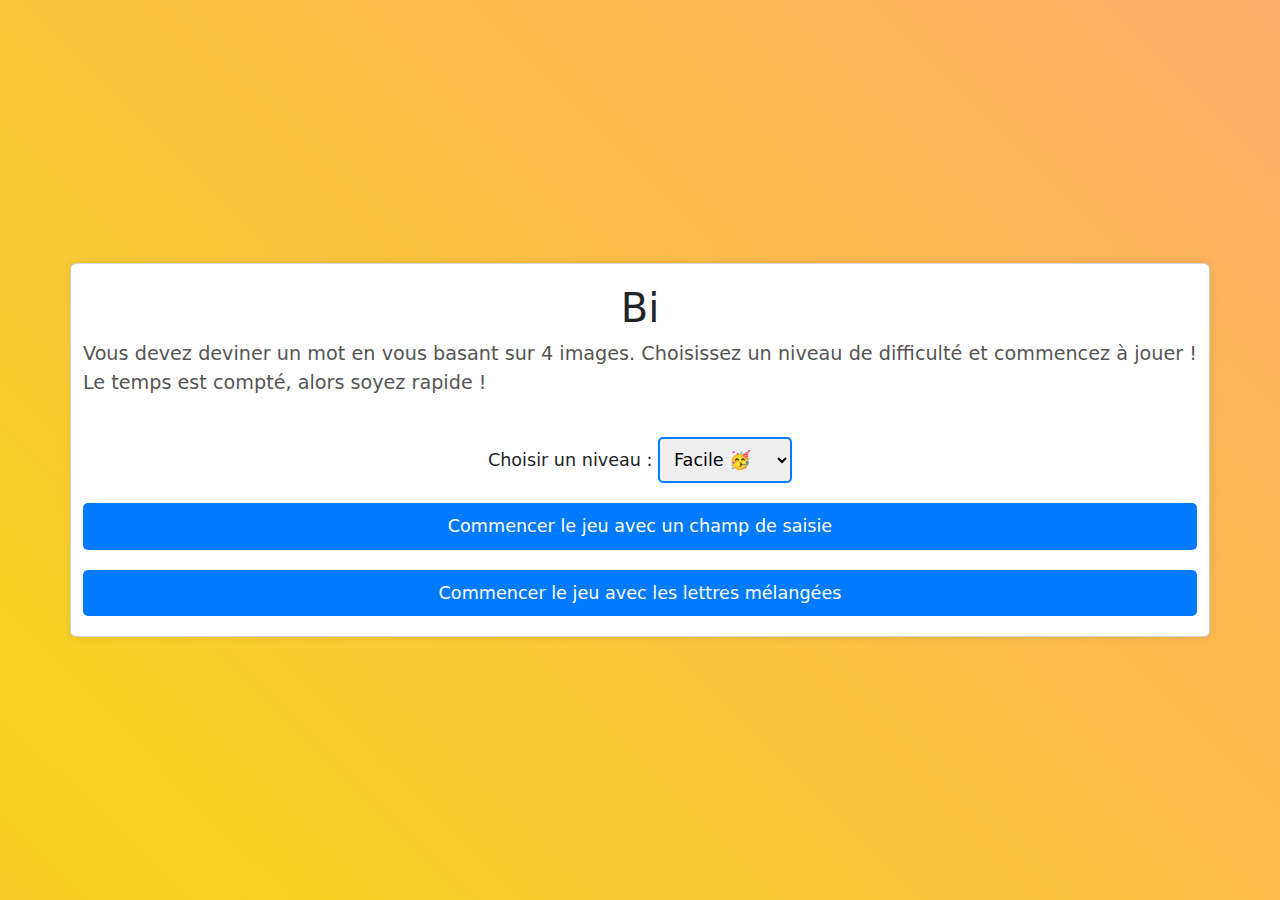
<file: index.html>
<!DOCTYPE html>
<html lang="fr">
<head>
    <meta charset="UTF-8">
    <meta name="viewport" content="width=device-width, initial-scale=1.0">
    <title>Page d'Accueil - 4 Images, 1 Mot</title>
    <link rel="stylesheet" href="./accueil.css">
    <link href="https://cdn.jsdelivr.net/npm/bootstrap@5.3.3/dist/css/bootstrap.min.css"
     rel="stylesheet" integrity="sha384-QWTKZyjpPEjISv5WaRU9OFeRpok6YctnYmDr5pNlyT2bRjXh0JMhjY6hW+ALEwIH" 
     crossorigin="anonymous">
</head>
<body>
    <div class="container card m-2">
        <h1 id="animatedText"></h1>
        <p class="description">
            Vous devez deviner un mot en vous basant sur 4 images. Choisissez un niveau de difficulté et commencez à jouer ! 
            Le temps est compté, alors soyez rapide !
        </p>
        <div class="level-selection">
            <label for="level">Choisir un niveau :</label>
            <select id="level">
                <option value="easy">Facile 🥳</option>
                <option value="medium">Moyen 😐</option>
                <option value="hard">Difficile 😓</option>
            </select>
        </div>
        <button class="start-btn" id="startBtn">Commencer le jeu avec un champ de saisie</button>
        <button class="start-btn" id="startBtn2">Commencer le jeu avec les lettres mélangées</button>

        <script src="./accueil.js"></script>
        <script src="./script.js"></script>
    </div>
</body>
</html>
</file>
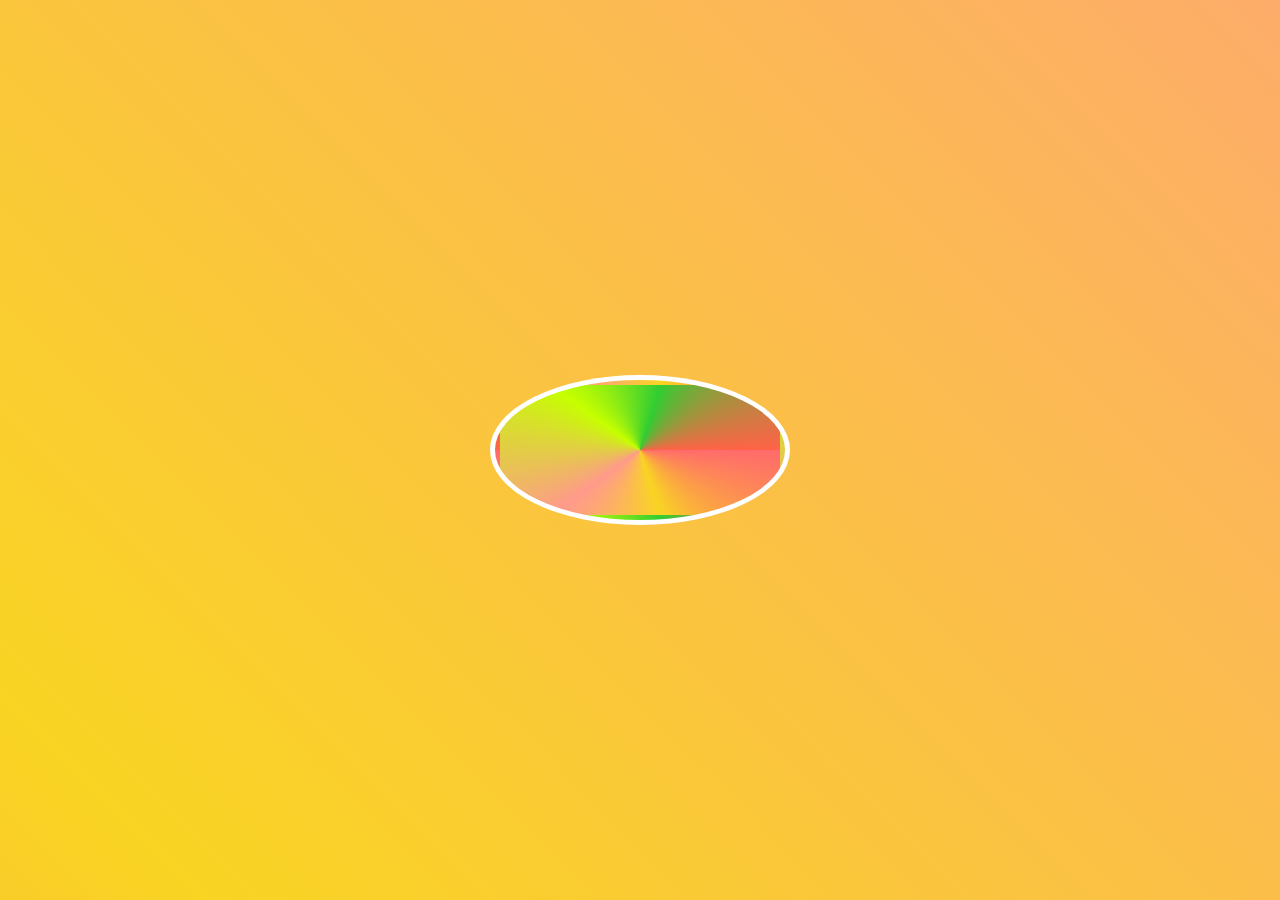
<file: loading.html>
<!DOCTYPE html>
<html lang="fr">
<head>
    <meta charset="UTF-8">
    <meta name="viewport" content="width=device-width, initial-scale=1.0">
    <title>Page d'Accueil - 4 Images, 1 Mot</title>
    <link rel="stylesheet" href="./accueil.css">
</head>
<body>
    <div class="element">

        <script src="./loading.js"></script>
    </div>
</body>
</html>
</file>
<file: accueil.css>
body {
    font-family: Arial, sans-serif;
    background: linear-gradient(45deg, #ff6b6b, #f9d423, #ff9a8b, #c6ff00);
    background-size: 400% 400%;
    animation: gradientAnimation 15s ease infinite;
    display: flex;
    justify-content: center;
    align-items: center;
    height: 100vh;
    margin: 0;
    flex-direction: column;
    text-align: center;
}

@keyframes gradientAnimation {
    0% {
        background-position: 0% 50%;
    }
    25% {
        background-position: 50% 50%;
    }
    50% {
        background-position: 100% 50%;
    }
    75% {
        background-position: 50% 50%;
    }
    100% {
        background-position: 0% 50%;
    }
}

.container {
    text-align: center;
    background: white;
    padding: 20px;
    border-radius: 10px;
    box-shadow: 0 0 10px rgba(0, 0, 0, 0.1);
    width: auto;
}
h1 {
    font-size: 2em;
    margin-bottom: 20px;
    color: #007BFF;
    display: inline-block;
}

h1{
    animation: colorChange 2s infinite; 
    display: inline-block; 
}

@keyframes colorChange {
    0% {
        color: #007BFF;
    }
    50% {
        color: #FF6347; 
    }
    100% {
        color: #32CD32; 
    }
}

.description {
    font-size: 1.2em;
    margin-bottom: 20px;
    color: #555;
    text-align: justify;
}
.start-btn {
    padding: 10px 20px;
    background-color: #007BFF;
    color: white;
    border: none;
    border-radius: 5px;
    cursor: pointer;
    font-size: 1.1em;
    margin-top: 20px;
}
.start-btn:hover {
    background-color: #0056b3;
}
.level-selection {
    margin-top: 20px;
    font-size: 1.1em;
}
select {
    padding: 10px;
    border-radius: 5px;
    border: 2px solid #007BFF;
    font-size: 1em;
}


/* ===============================  loading ==================================*/

.element {
    width: 300px;
    height: 150px;
    margin: 50px auto;
    border: 5px solid transparent; 
    border-radius: 50%;
    position: relative;
    padding: 20px;
    background-color: #fff;
    box-sizing: border-box;
}

.element:before {
    content: '';
    position: absolute;
    top: 0;
    left: 0;
    right: 0;
    bottom: 0;
    border-radius: 50%; 
    border: 5px solid transparent;
    background: conic-gradient(from 90deg, #ff6b6b, #f9d423, #ff9a8b, #c6ff00, #32cd32, #ff6347);
    animation: rotateColors 3s linear infinite; }

@keyframes rotateColors {
    0% {
        transform: rotate(0deg); 
    }
    100% {
        transform: rotate(360deg); 
    }
}
</file>
